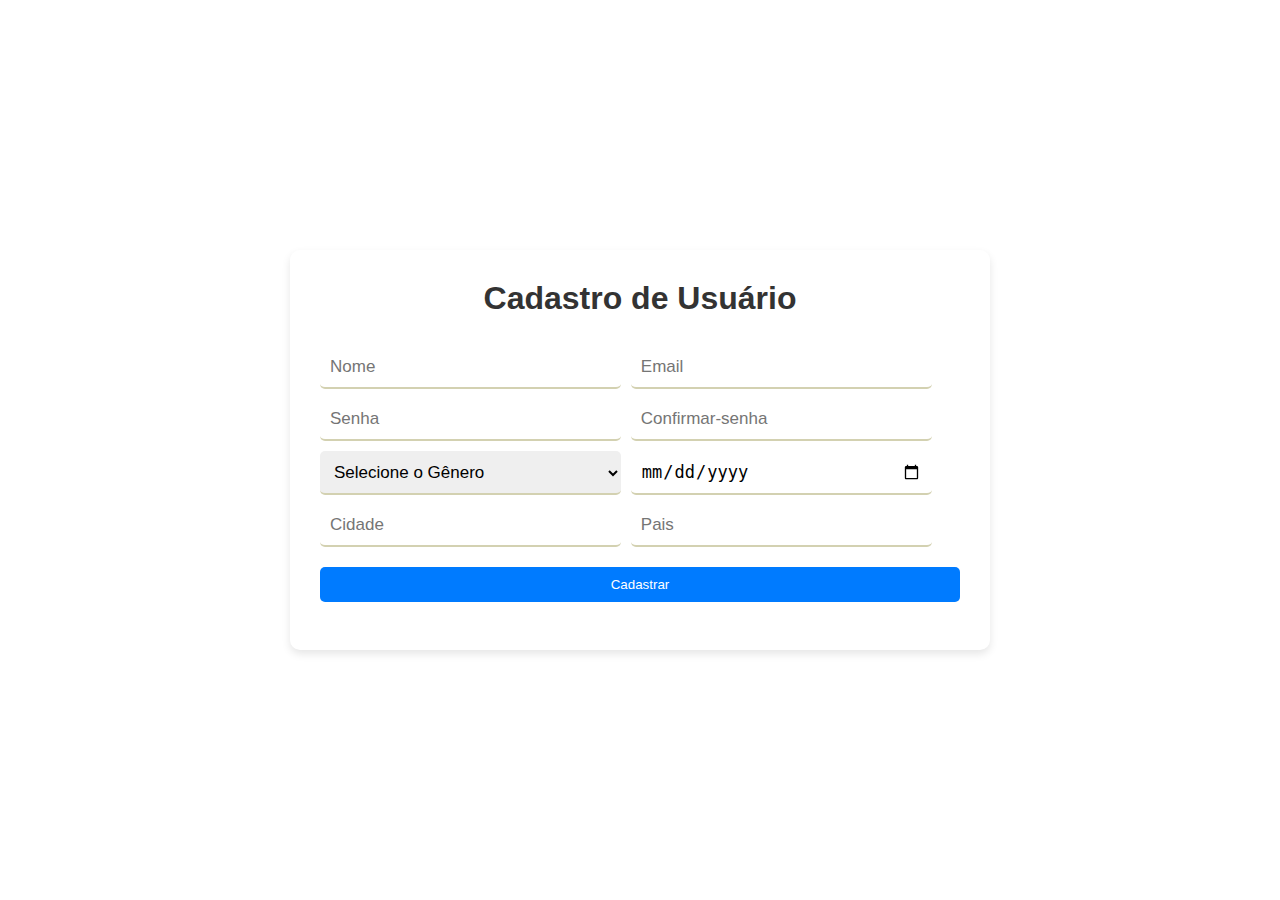
<file: Disciplina_Layout_Para_Web/index.html>
<!DOCTYPE html>
<html lang="pt-br">
  <head>
    <meta charset="UTF-8">
    <meta name="viewport" content="width=device-width, initial-scale=1.0">
    <link rel="stylesheet" href="style.css">
    <title>Cadastro</title>
  </head>
  <body>
    <main class="container-cadastro">
      <section class="container">
        <h1>Cadastro de Usuário</h1>
        <form action="#" method="post">
          <input type="text" class="org-forms" id="nome" placeholder="Nome" name="nome" required>
          <input type="email" class="org-forms" id="email" placeholder="Email" name="email" required>
          <input type="password" class="org-forms" id="senha" placeholder="Senha" name="senha" required>
          
          <input type="password" class="org-forms" id="confirmar-senha" placeholder="Confirmar-senha" name="confirmar-senha" required>
          <select name="Genero" class="org-forms" id="">
            <option value="" disabled selected>Selecione o Gênero</option>
            <option value="Masculino">Masculino</option>
            <option value="Feminino">Feminino</option>
            <option value="Outro">Outro</option>
          </select>
          <input type="date" class="org-forms" id="data-nascimento" placeholder="Data de Nascimento" name="data-nascimento" required>
          <input type="text" class="org-forms" id="cidade" placeholder="Cidade" name="cidade">
          <input type="text" class="org-forms" id="pais" placeholder="Pais" name="pais">
          <button type="submit" class="org-button">Cadastrar</button>
        </section>
      </form>
    </main>
  </body>
</html>
</file>
<file: Disciplina_Layout_Para_Web/style.css>
/* Reset básico: zera estilos padrão do browser */
 * {
      margin: 0;
      padding: 0;
      box-sizing: border-box;
    }

    body, html {
      font-family: Arial, Helvetica, sans-serif;
      font-family: 'Segoe UI', Tahoma, Geneva, Verdana, sans-serif;
      min-height:100vh;
}

.container-cadastro {
    display: flex;
    align-items: center;
    justify-content: center;
    height: 100vh;
    /*background: linear-gradient(to right, #0f2027, #203a43, #2c5364); */ 
    font-family: Arial, sans-serif;
    z-index: 0;
}

.container {
    background-color: #ffffff;
    padding: 30px;
    border-radius: 10px;
    box-shadow: 0 4px 8px rgba(0, 0, 0, 0.1);
    width: 100vw;
    height: 100vh;
    max-width: 700px;
    max-height: 400px;
}

h1 {
    margin-bottom: 20px;
    color: #333333;
    text-align: center;
}

form {
    display: flex;
    flex-wrap: wrap;
}

.org-forms {
    margin: 10px 10px 0 0;
    padding: 10px;
    border: none;
    border-bottom: 2px solid #d3d1b1;
    outline: none;
    border-radius: 5px;
    font-size: 17px;
    width: 47%;
}

.org-button {
    background-color: #007BFF;
    color: white;
    border: none;
    border-radius: 5px;
    margin-top: 20px;
    padding: 10px 20px;
    cursor: pointer;
    transition: background-color 0.3s ease;
    width: 100%;
}

.org-button:hover {
    background-color: #0056b3;
}
</file>
